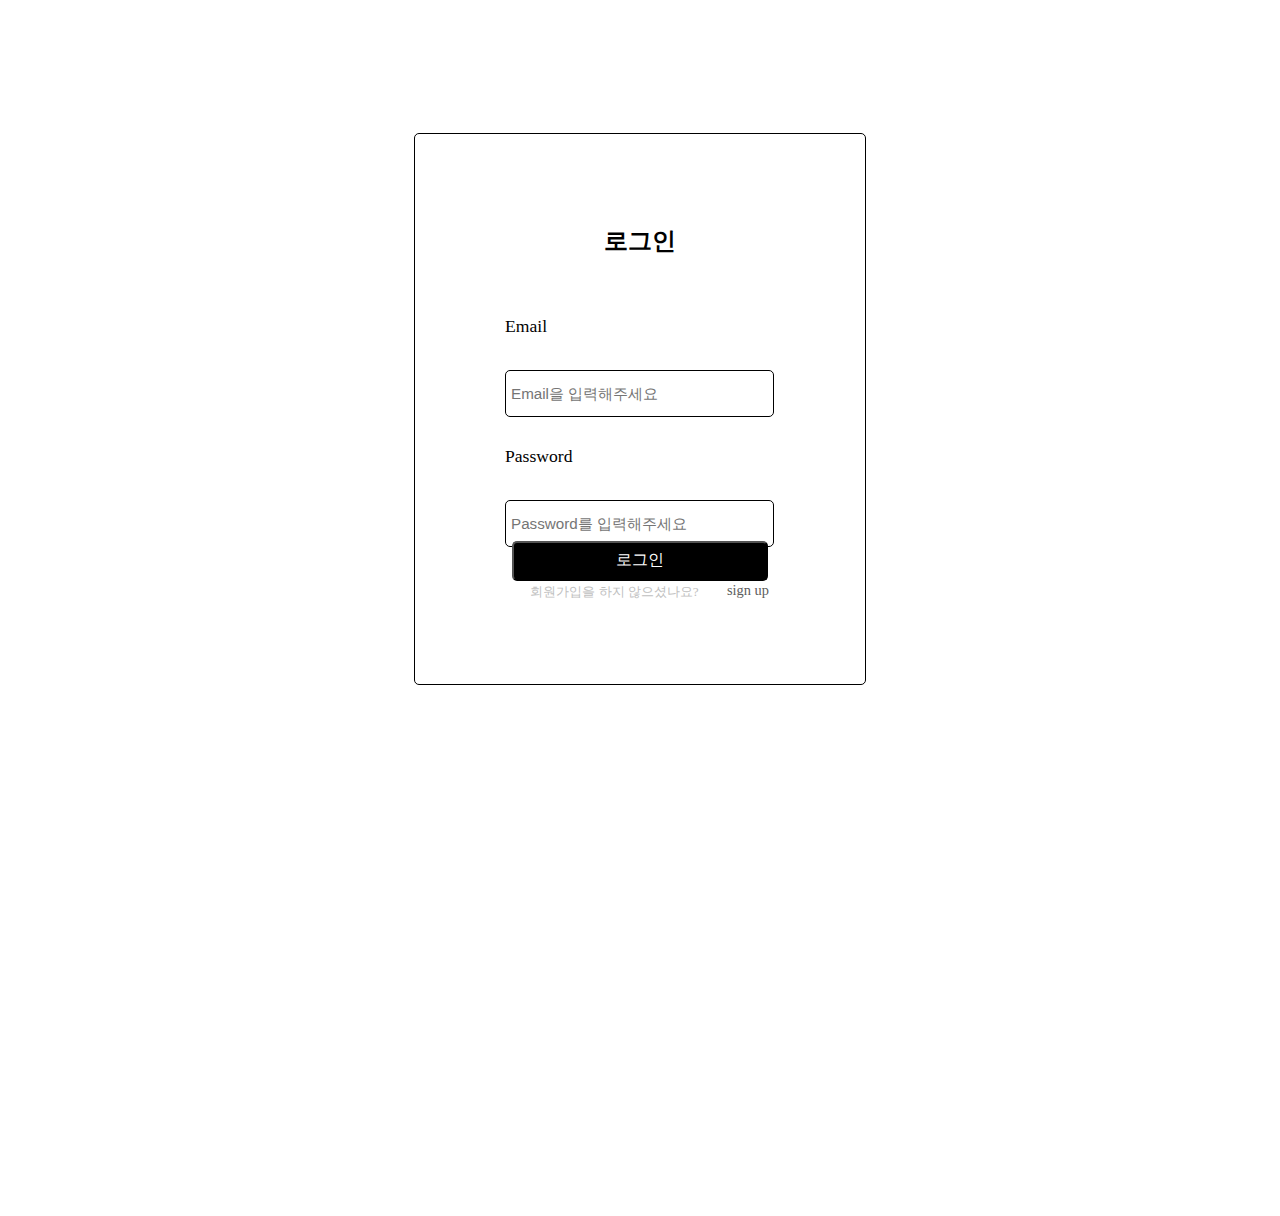
<file: login.html>
<!DOCTYPE html>
<html lang="en">
<head>
    <meta charset="UTF-8">
    <meta name="viewport" content="width=device-width, initial-scale=1.0">
    <title>로그인</title>
    <link rel="stylesheet" href="./login.css">
</head>
<body>
<div class="Lgin">
    <div id="login">
        <div>
            <h2>로그인</h2>
        </div>
        <div id="midd">
            <div id="Email">
                <h4 class="input">Email</h4>
                <input class ="inputs" placeholder="Email을 입력해주세요" type="email">
            </div>
            <div id="Password">
                <h4 class="input">Password</h4>
                <input class="inputs" type="password" placeholder="Password를 입력해주세요">
            </div>
        </div>
        <div id="roww">
            <button id="ok"><a id="go" href="index.html">로그인</a></button>
            <div id="gaif">
                <h5 id="hweone">회원가입을 하지 않으셨나요?</h5>
            </div>
            <div style="float: right;width: 20%;">
                <a id="sign_up" href="new.html">sign up</a>
            </div>
        </div>
    </div>
</div>
<br><br><br><br><br><br><br><br><br><br><br><br><br><br><br><br><br><br><br><br><br><br><br><br><br><br><br><br><br><br><br><br><br><br><br><br>
</body>
</html>
</file>
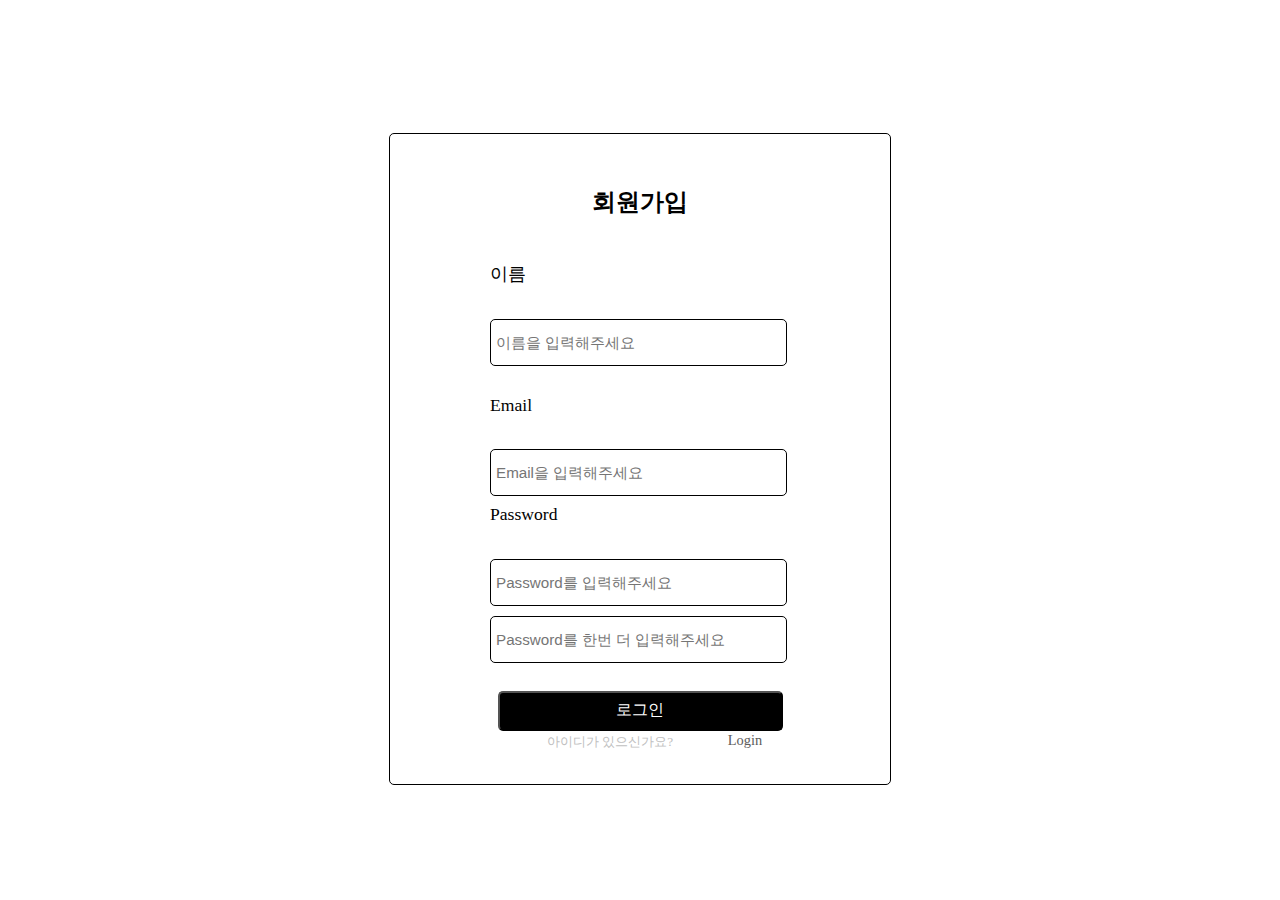
<file: new.html>
<!DOCTYPE html>
<html lang="en">
<head>
    <meta charset="UTF-8">
    <meta name="viewport" content="width=device-width, initial-scale=1.0">
    <title>Document</title>
    <link rel="stylesheet" href="./login.css">
</head>
<body>
    <div class="ho">
        <div id="rocky">
            <div>
                <h2>회원가입</h2>
            </div>
            <div id="midd">
                <div id="name">
                    <h4 class="input">이름</h4>
                    <input class ="inputs" placeholder="이름을 입력해주세요" type="name">
                </div>

                <div>
                    <h4 class="input">Email</h4>
                    <input class ="inputs" placeholder="Email을 입력해주세요" type="email">
                </div>
                <div class="password">
                    <h4 class="input">Password</h4>
                    <input id="fr" class="inputs" type="password" placeholder="Password를 입력해주세요">

                    <input id="re" class="inputs" type="password" placeholder="Password를 한번 더 입력해주세요">
                </div>
            </div>
            <div id="roww">
                <button id="ok"><a id="go" href="index.html">로그인</a></button>
                <div id="gaif">
                    <h5 id="hweone">아이디가 있으신가요?</h5>
                </div>
                <div>
                    <a id="sign_up" href="login.html">Login</a>
                </div>
            </div>
        </div>
    </div>
</body>
</html>
</file>
<file: login.css>
.Lgin{
    position: relative;
    top: 125px;
    left: 0px;
    margin: auto ;
    width: 450px;
    height: 550px;
    border: 1px solid black;
    border-radius: 5px;
}
#login{
    margin: auto;
    width: 60%;
    position: relative;
    top: 13%;
    height: 65%;
    text-align: center;
}
#midd{
    text-align: left;
    position: relative;
    top: 35px;
}
.input{
    font-weight: 400;
    font-size: 110%;
}
.inputs{
    position: relative;
    top: 10px;
    width: 95%;
    height: 35px;
    border-radius: 5px;
    padding: 5px;
    font-size: 95%;
    border: 1px solid black;
}
.password{
    position: relative;
    top: -5px;
    
}
#roww{
    position: relative;
    top: 27.5%;
}
#ok{
    width: 95%;
    height: 40px;
    background-color: black;
    border-radius: 5px;
    color: white;
    font-size: 100%;
}
#go{
    text-decoration: none;
    color: white;
}
#gaif{
    position: relative;
    left: 15px;
    color: lightgray;
    float: left;
    width: 70%;
    height: 20px;
}
#hweone{
    position: relative;
    top: -20px;
    color: #c0c0c0;
    font-weight: 400;
}
#sign_up{
    text-decoration: none;
    font-weight: 400;
    font-size: 90%;
    color: #5d5d5d;
}
.ho{
    position: relative;
    top: 125px;
    left: 0px;
    margin: auto ;
    width: 500px;
    height: 650px;
    border: 1px solid black;
    border-radius: 5px;
}
#rocky{
    margin: auto;
    width: 60%;
    position: relative;
    top: 5%;
    height: 80%;
    text-align: center;
}
#midd{
    text-align: left;
    position: relative;
    top: 35px;
}
#name{
    position: relative;
    top: -15px;
}
#Password{
    position: relative;
    top: 15px;
}
#re{
    position: relative;
    top: 20px;
}
#roww{
    position: relative;
    top: 15%;
}
</file>
